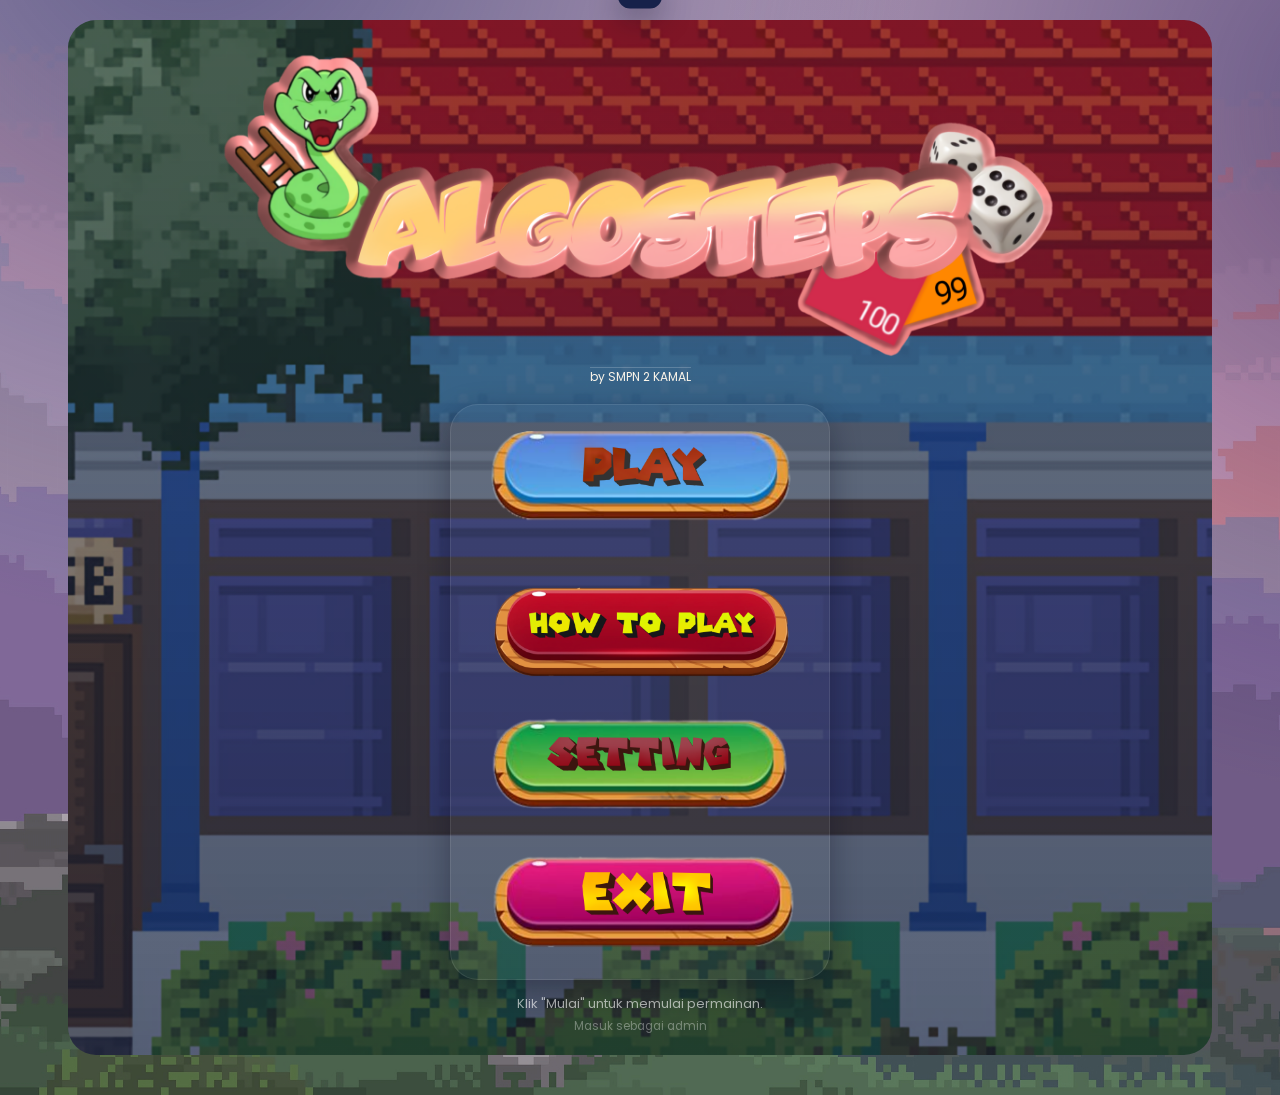
<file: docs/index.html>
<!DOCTYPE html>
<html lang="id">
<head>
<meta charset="UTF-8">
<meta name="viewport" content="width=device-width, initial-scale=1.0">
<title>Ular Tangga — SMPN 2 Kamal</title>
<link rel="icon" href="data:,">
<script>
  // Didefinisikan di <head> (bukan di game.js) supaya sudah siap
  // sebelum satupun <img src="assets/..."> mulai dimuat browser.
  function assetSlot(img) {
    if (img.dataset.slotted) return;
    img.dataset.slotted = '1';
    const labeled = img.getAttribute('data-slot') === 'labeled';
    const box = document.createElement('div');
    box.className = 'asset-slot' + (labeled ? ' labeled' : '');
    box.title = img.alt || '';
    if (labeled && img.alt) {
      const label = document.createElement('span');
      label.className = 'asset-slot-label';
      label.textContent = img.alt;
      box.appendChild(label);
    }
    img.replaceWith(box);
  }
</script>
<link rel="preconnect" href="https://fonts.googleapis.com">
<link href="https://fonts.googleapis.com/css2?family=Baloo+2:wght@500;600;700;800&family=Poppins:wght@400;500;600;700&display=swap" rel="stylesheet">
<link rel="stylesheet" href="style.css">

</head>
<body>
<div class="app-frame">

  <!-- ================= MENU UTAMA ================= -->
  <section id="screen-menu" class="screen active">
    <div class="ut-logo">
      <!-- SLOT ASSET: logo-ulartangga.png -->
      <div class="slot-logo">
        <img src="assets/logo-ulartangga.png" alt="logo-ulartangga.png" data-slot="labeled" onerror="assetSlot(this)">
      </div>
      <div class="school">by SMPN 2 KAMAL</div>
    </div>

    <div class="menu-card">
      <!-- SLOT ASSET: btn-mulai.png -->
      <button class="btn btn-asset btn-block" id="btn-mulai">
        <img src="assets/Tombol_Play.png" alt="Tombol_Play.png / MULAI" data-slot="labeled" onerror="assetSlot(this)">
      </button>
      <!-- SLOT ASSET: btn-cara-bermain.png -->
      <button class="btn btn-asset btn-block" data-nav="screen-rules">
        <img src="assets/Tombol_HTP.png" alt="btn-cara-bermain.png / CARA BERMAIN" data-slot="labeled" onerror="assetSlot(this)">
      </button>
      <!-- SLOT ASSET: btn-pengaturan.png -->
      <button class="btn btn-asset btn-block" data-nav="screen-settings">
        <img src="assets/Tombol_setting.png" alt="btn-pengaturan.png / PENGATURAN" data-slot="labeled" onerror="assetSlot(this)">
      </button>
      <!-- SLOT ASSET: btn-keluar.png -->
      <button class="btn btn-asset btn-block" id="btn-keluar">
        <img src="assets/Tombol_Exit.png" alt="btn-keluar.png / KELUAR" data-slot="labeled" onerror="assetSlot(this)">
      </button>
    </div>
    <p class="text-dim mt-14">Klik "Mulai" untuk memulai permainan.</p>
    <a href="admin.html" style="color:rgba(255,255,255,.35); font-size:11.5px; text-decoration:none; margin-top:4px;">Masuk sebagai admin</a>
  </section>

  <!-- ================= CARA BERMAIN ================= -->
  <section id="screen-rules" class="screen">
    <div class="back-row"><button class="btn-icon" data-nav="screen-menu">
        <img src="assets/x.png" alt="icon-kembali.png" class="slot-img" onerror="assetSlot(this)">
      </button></div>
    <div class="cara-bermain-wrap">
      <img src="assets/Cara bermain.png" alt="Cara Bermain" class="cara-bermain-img">
      <button class="btn btn-gold btn-block mt-20" data-nav="screen-menu">MENGERTI</button>
    </div>
  </section>

  <!-- ================= PENGATURAN ================= -->
  <section id="screen-settings" class="screen">
    <div class="back-row"><button class="btn-icon" data-nav="screen-menu">
        <img src="assets/x.png" alt="icon-kembali.png" class="slot-img" onerror="assetSlot(this)">
      </button></div>
    <div class="panel-card">
      <div class="panel-head">PENGATURAN</div>
      <div class="panel-body">
        <div class="settings-row">
          <label>Nama Tim Merah</label>
          <input type="text" id="set-nama-merah" maxlength="18">
        </div>
        <div class="settings-row">
          <label>Nama Tim Biru</label>
          <input type="text" id="set-nama-biru" maxlength="18">
        </div>
        <div class="settings-row">
          <div class="switch-row">
            <label style="margin:0">Suara (efek & musik)</label>
            <div class="switch" id="set-suara"><div class="dot"></div></div>
          </div>
        </div>
        <button class="btn btn-gold btn-block mt-8" id="btn-save-settings">SIMPAN</button>
        <button class="btn btn-outline btn-block" id="btn-reset-game">RESET PERMAINAN</button>
      </div>
    </div>
  </section>

  <!-- ================= PAPAN PERMAINAN ================= -->
  <section id="screen-board" class="screen">
    <div class="back-row" style="justify-content: space-between; max-width:100%;">
      <button class="btn-icon" id="btn-board-back">
        <img src="assets/x.png" alt="icon-kembali.png" class="slot-img" onerror="assetSlot(this)">
      </button>
      <div style="color:var(--cream); font-family:var(--font-display); font-size:15px;">Papan Permainan</div>
      <div style="width:42px;"></div>
    </div>

    <div class="board-layout">
      <div class="board-wrap">
        <div class="board-grid" id="board-grid"></div>
        <div class="legend-row">
          <div class="item"><span class="swatch" style="background:#E9F1FF"></span>Petak Soal (40%)</div>
          <div class="item"><span class="swatch" style="background:#FFF3D6"></span>Petak Bonus (±10%)</div>
          <div class="item"><span class="swatch" style="background:#F2E9FF"></span>Petak Misteri (±10%)</div>
          <div class="item"><span class="swatch" style="background:#FFE7E7"></span>Ular (mundur)</div>
          <div class="item"><span class="swatch" style="background:#E4FBEF"></span>Tangga (maju)</div>
        </div>
      </div>

      <div class="sidebar">
        <!-- Avatar tim (SLOT ASSET opsional): avatar-merah.png, avatar-biru.png — diatur lewat CSS background-image, lihat style.css -->
        <div class="team-card" id="card-merah">
          <div class="team-avatar merah"></div>
          <div class="team-info">
            <div class="name" id="nama-merah-lbl">Tim Merah</div>
            <div class="pos"><span id="pos-merah">0</span>/100</div>
          </div>
        </div>
        <div class="team-card" id="card-biru">
          <div class="team-avatar biru"></div>
          <div class="team-info">
            <div class="name" id="nama-biru-lbl">Tim Biru</div>
            <div class="pos"><span id="pos-biru">0</span>/100</div>
          </div>
        </div>

        <div class="turn-banner">Giliran <b id="turn-team-name">Tim Merah</b></div>

        <div class="dice-box">
          <!-- Dadu 3D — objek CSS asli (bukan aset gambar), lihat #4 di storyboard -->
          <div class="dice-scene">
            <div class="dice3d" id="dice3d">
              <div class="face face-1">
                <div class="pip" data-p="5">
                  <img src="assets/titik.png" alt="icon-dadu.png" class="slot-img" onerror="assetSlot(this)">
                </div>
              </div>
              <div class="face face-2">
                <div class="pip" data-p="1">
                  <img src="assets/titik.png" alt="icon-dadu.png" class="slot-img" onerror="assetSlot(this)">
                </div>
                <div class="pip" data-p="9">
                  <img src="assets/titik.png" alt="icon-dadu.png" class="slot-img" onerror="assetSlot(this)">
                </div>
              </div>
              <div class="face face-3">
                <div class="pip" data-p="1">
                  <img src="assets/titik.png" alt="icon-dadu.png" class="slot-img" onerror="assetSlot(this)">
                </div>
                <div class="pip" data-p="5">
                  <img src="assets/titik.png" alt="icon-dadu.png" class="slot-img" onerror="assetSlot(this)">
                </div>
                <div class="pip" data-p="9">
                  <img src="assets/titik.png" alt="icon-dadu.png" class="slot-img" onerror="assetSlot(this)">
                </div>
              </div>
              <div class="face face-4">
                <div class="pip" data-p="1">
                  <img src="assets/titik.png" alt="icon-dadu.png" class="slot-img" onerror="assetSlot(this)">
                </div>
                <div class="pip" data-p="3">
                  <img src="assets/titik.png" alt="icon-dadu.png" class="slot-img" onerror="assetSlot(this)">
                </div><div class="pip" data-p="7">
                  <img src="assets/titik.png" alt="icon-dadu.png" class="slot-img" onerror="assetSlot(this)">
                </div><div class="pip" data-p="9">
                  <img src="assets/titik.png" alt="icon-dadu.png" class="slot-img" onerror="assetSlot(this)">
                </div>
              </div>
              <div class="face face-5">
                <div class="pip" data-p="1">
                  <img src="assets/titik.png" alt="icon-dadu.png" class="slot-img" onerror="assetSlot(this)">
                </div><div class="pip" data-p="3">
                  <img src="assets/titik.png" alt="icon-dadu.png" class="slot-img" onerror="assetSlot(this)">
                </div><div class="pip" data-p="5">
                  <img src="assets/titik.png" alt="icon-dadu.png" class="slot-img" onerror="assetSlot(this)">
                </div><div class="pip" data-p="7">
                  <img src="assets/titik.png" alt="icon-dadu.png" class="slot-img" onerror="assetSlot(this)">
                </div><div class="pip" data-p="9">
                  <img src="assets/titik.png" alt="icon-dadu.png" class="slot-img" onerror="assetSlot(this)">
                </div>
              </div>
              <div class="face face-6">
                <div class="pip" data-p="1">
                  <img src="assets/titik.png" alt="icon-dadu.png" class="slot-img" onerror="assetSlot(this)">
                </div><div class="pip" data-p="3">
                  <img src="assets/titik.png" alt="icon-dadu.png" class="slot-img" onerror="assetSlot(this)">
                </div><div class="pip" data-p="4">
                  <img src="assets/titik.png" alt="icon-dadu.png" class="slot-img" onerror="assetSlot(this)">
                </div><div class="pip" data-p="6">
                  <img src="assets/titik.png" alt="icon-dadu.png" class="slot-img" onerror="assetSlot(this)">
                </div><div class="pip" data-p="7">
                  <img src="assets/titik.png" alt="icon-dadu.png" class="slot-img" onerror="assetSlot(this)">
                </div><div class="pip" data-p="9">
                  <img src="assets/titik.png" alt="icon-dadu.png" class="slot-img" onerror="assetSlot(this)">
                </div>
              </div>
            </div>
          </div>
          <!-- SLOT ASSET: btn-lempar-dadu.png -->
          <button class="btn btn-asset btn-lempar-asset btn-block" id="btn-lempar">
            <img src="assets/Tombol_Play.png" alt="btn-lempar-dadu.png / LEMPAR DADU" data-slot="labeled" onerror="assetSlot(this)">
          </button>
        </div>
      </div>
    </div>
  </section>

  <!-- ================= MENANG ================= -->
  <section id="screen-menang" class="screen">
    <div class="panel-card" style="max-width:380px; margin-top:8vh;">
      <div class="panel-body center-col">
        <!-- SLOT ASSET: icon-menang.png -->
        <div class="win-badge">
          <img src="assets/trophy.png" alt="icon-menang.png" class="slot-img" onerror="assetSlot(this)">
        </div>
        <div class="win-title" id="win-title">Tim Merah Menang!</div>
        <div class="win-sub" id="win-sub">Tim Merah berhasil mencapai angka 100 lebih dulu.</div>
        <button class="btn btn-gold btn-block mt-20" id="btn-lihat-rekap">LIHAT REKAP</button>
      </div>
    </div>
  </section>

  <!-- ================= REKAP ================= -->
  <section id="screen-rekap" class="screen">
    <div class="panel-card" style="max-width:480px; margin-top:4vh;">
      <div class="panel-head">HASIL PERMAINAN</div>
      <div class="panel-body">
        <table class="recap-table">
          <thead>
            <tr><th style="text-align:left">Detail</th><th id="th-merah">Tim Merah</th><th id="th-biru">Tim Biru</th></tr>
          </thead>
          <tbody id="recap-body"></tbody>
        </table>
        <button class="btn btn-gold btn-block" id="btn-kembali-menu">KEMBALI KE MENU</button>
      </div>
    </div>
  </section>

</div>

<!-- ============= MODAL: PETAK SOAL ============= -->
<div class="modal-overlay" id="modal-soal">
  <div class="modal-box">
    <div class="modal-head soal">
      <span class="slot-icon"><img src="assets/dice.png" alt="icon-soal.png" class="slot-img" onerror="assetSlot(this)"></span>
      PERTANYAAN
    </div>
    <div class="modal-body">
      <p class="q-text" id="soal-pertanyaan"></p>
      <div class="opt-list" id="soal-opsi"></div>
      <div class="result-banner" id="soal-hasil">
        <div class="big" id="soal-hasil-title"></div>
        <div class="small" id="soal-hasil-desc"></div>
        <button class="btn btn-mint btn-block mt-14" id="soal-lanjut">LANJUT</button>
      </div>
    </div>
  </div>
</div>

<!-- ============= MODAL: PETAK BONUS ============= -->
<div class="modal-overlay" id="modal-bonus">
  <div class="modal-box">
    <div class="modal-head bonus">
      <span class="slot-icon"><img src="assets/dice.png" alt="icon-bonus.png" class="slot-img" onerror="assetSlot(this)"></span>
      PETAK BONUS
    </div>
    <div class="modal-body">
      <p class="q-text" id="bonus-pertanyaan">Jawab pertanyaan ini untuk mendapatkan +5 langkah!</p>
      <div class="opt-list" id="bonus-opsi"></div>
      <div class="result-banner" id="bonus-hasil">
        <div class="big" id="bonus-hasil-title"></div>
        <div class="small" id="bonus-hasil-desc"></div>
      </div>
    </div>
  </div>
</div>

<!-- ============= MODAL: PETAK MISTERI ============= -->
<div class="modal-overlay" id="modal-misteri">
  <div class="modal-box">
    <div class="modal-head misteri">
      <span class="slot-icon"><img src="assets/dice.png" alt="icon-misteri.png" class="slot-img" onerror="assetSlot(this)"></span>
      PETAK MISTERI
    </div>
    <div class="modal-body">
      <p class="q-text" style="text-align:center" id="misteri-status">Sistem sedang mengacak hadiah...</p>
      <div class="misteri-grid">
        <div class="misteri-card" id="misteri-serang">
          <div class="m-ico"><img src="assets/attack.png" alt="icon-mundurkan.png" class="slot-img" onerror="assetSlot(this)"></div>
          <div class="m-title">Mundurkan Lawan</div>
          <div class="m-desc">Lawan mundur 3 langkah</div>
        </div>
        <div class="misteri-card" id="misteri-shield">
          <div class="m-ico"><img src="assets/shield.png" alt="icon-shield.png" class="slot-img" onerror="assetSlot(this)"></div>
          <div class="m-title">Shield</div>
          <div class="m-desc">Lindungi dari efek negatif berikutnya</div>
        </div>
      </div>
      <div class="result-banner" id="misteri-hasil">
        <div class="big" id="misteri-hasil-title"></div>
        <div class="small" id="misteri-hasil-desc"></div>
        <button class="btn btn-mint btn-block mt-14" id="misteri-lanjut">LANJUT</button>
      </div>
    </div>
  </div>
</div>

<div class="toast" id="toast"></div>

<!-- Audio: backsound & efek klik langkah pion. Volume diredam supaya tidak berlebihan;
     browser modern butuh 1 interaksi klik dulu sebelum audio bisa main (kebijakan autoplay),
     makanya backsound baru mulai begitu tombol MULAI ditekan. -->
<audio id="bgm-crazyfrog" src="assets/bgm-crazy-frog.mp3" loop preload="auto"></audio>
<audio id="sfx-klik" src="assets/audio_klik_kayu.mp3" preload="auto"></audio>

<script src="data.js"></script>
<script src="game.js"></script>
</body>
</html>
</file>
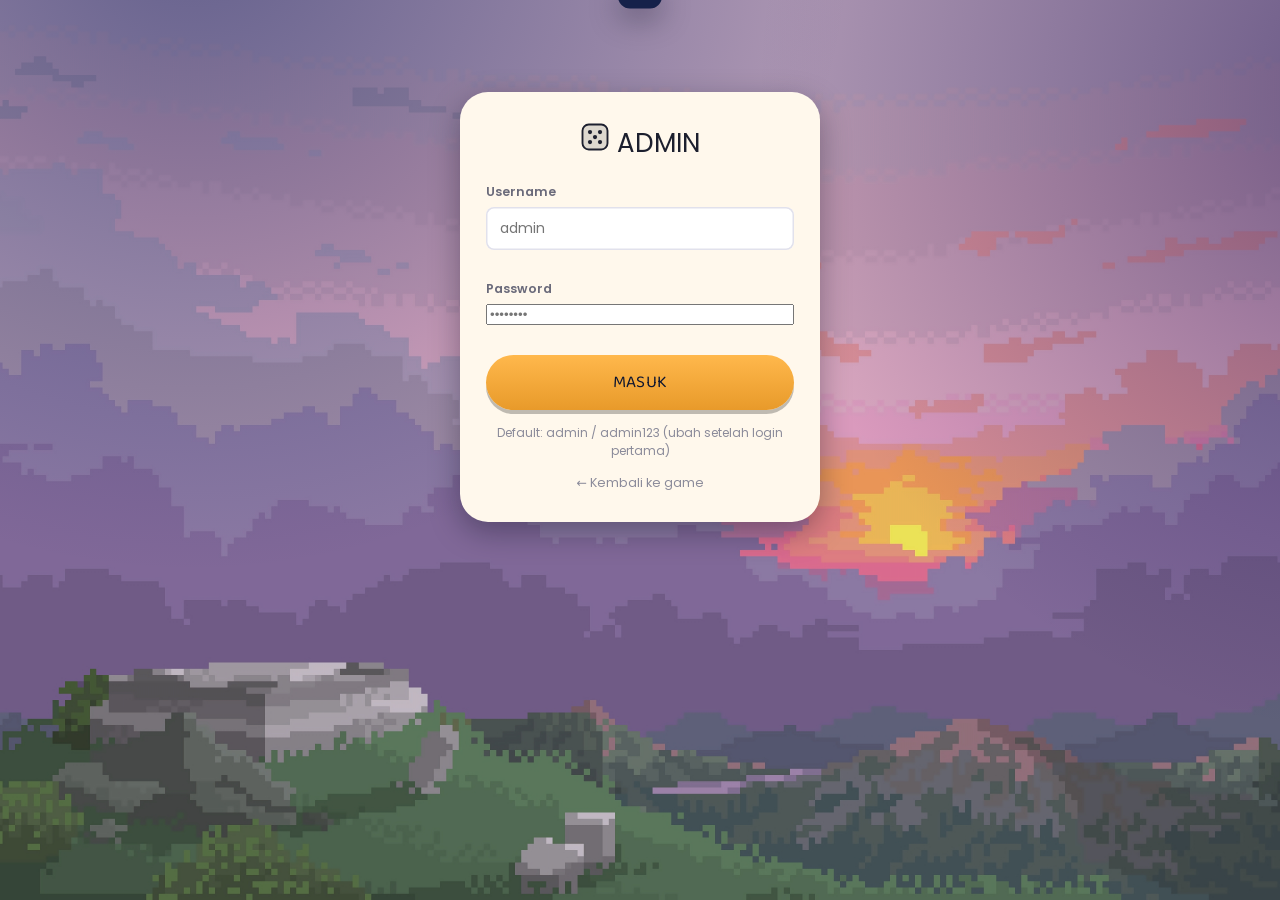
<file: docs/admin.html>
<!DOCTYPE html>
<html lang="id">
<head>
<meta charset="UTF-8">
<meta name="viewport" content="width=device-width, initial-scale=1.0">
<title>Admin — Ular Tangga SMPN 2 Kamal</title>
<link rel="icon" href="data:,">
<link rel="preconnect" href="https://fonts.googleapis.com">
<link href="https://fonts.googleapis.com/css2?family=Baloo+2:wght@500;600;700;800&family=Poppins:wght@400;500;600;700&display=swap" rel="stylesheet">
<link rel="stylesheet" href="style.css">
</head>
<body>
<div class="app-frame">

  <!-- ================= LOGIN ================= -->
  <div id="admin-login-view">
    <div class="login-card">
      <div class="center-col">
        <div class="ut-logo" style="margin-bottom:6px;">
          <div class="mark" style="font-size:26px;">
            <svg viewBox="0 0 48 48" fill="none" xmlns="http://www.w3.org/2000/svg" style="width:30px;height:30px;">
              <rect x="4" y="4" width="40" height="40" rx="10" fill="currentColor" opacity="0.15"/>
              <rect x="4" y="4" width="40" height="40" rx="10" stroke="currentColor" stroke-width="3"/>
              <circle cx="16" cy="16" r="3.4" fill="currentColor"/><circle cx="32" cy="16" r="3.4" fill="currentColor"/>
              <circle cx="24" cy="24" r="3.4" fill="currentColor"/><circle cx="16" cy="32" r="3.4" fill="currentColor"/>
              <circle cx="32" cy="32" r="3.4" fill="currentColor"/>
            </svg>
            ADMIN
          </div>
        </div>
      </div>
      <div class="settings-row">
        <label>Username</label>
        <input type="text" id="login-username" placeholder="admin">
      </div>
      <div class="settings-row">
        <label>Password</label>
        <input type="password" id="login-password" placeholder="••••••••">
      </div>
      <div id="login-error" class="text-dim" style="color:#C43A3F; display:none;">Username atau password salah.</div>
      <button class="btn btn-gold btn-block" id="btn-login">MASUK</button>
      <div class="hint">Default: admin / admin123 (ubah setelah login pertama)</div>
      <a href="index.html" style="text-align:center; font-size:12.5px; color:#8b8b9a; text-decoration:none;">← Kembali ke game</a>
    </div>
  </div>

  <!-- ================= ADMIN SHELL ================= -->
  <div id="admin-shell-view" class="hidden" style="width:100%; display:flex; flex-direction:column; align-items:center;">
    <div class="admin-topbar">
      <div class="title">
        <svg viewBox="0 0 48 48" fill="none" xmlns="http://www.w3.org/2000/svg" style="width:24px;height:24px; color:#FFB84C;">
          <rect x="4" y="4" width="40" height="40" rx="10" fill="currentColor" opacity="0.15"/>
          <rect x="4" y="4" width="40" height="40" rx="10" stroke="currentColor" stroke-width="3"/>
          <circle cx="16" cy="16" r="3.4" fill="currentColor"/><circle cx="32" cy="16" r="3.4" fill="currentColor"/>
          <circle cx="24" cy="24" r="3.4" fill="currentColor"/><circle cx="16" cy="32" r="3.4" fill="currentColor"/>
          <circle cx="32" cy="32" r="3.4" fill="currentColor"/>
        </svg>
        Admin — Bank Soal
      </div>
      <div style="display:flex; gap:8px;">
        <a href="index.html" class="btn btn-outline btn-sm" style="text-decoration:none; color:var(--cream);">LIHAT GAME</a>
        <button class="btn btn-outline btn-sm" id="btn-logout">KELUAR</button>
      </div>
    </div>

    <div class="admin-shell">
      <div class="tab-row">
        <button class="tab-btn active" data-tab="soal">Petak Soal</button>
        <button class="tab-btn" data-tab="bonus">Petak Bonus</button>
        <button class="tab-btn" data-tab="akun">Akun Admin</button>
      </div>

      <!-- LIST -->
      <div class="admin-card" id="view-list">
        <div class="admin-card-head">
          <h3 id="list-title">Bank Petak Soal</h3>
          <button class="btn btn-gold btn-sm" id="btn-tambah">+ TAMBAH</button>
        </div>
        <div id="list-body"></div>
      </div>

      <!-- FORM (tambah/edit) -->
      <div class="admin-card hidden" id="view-form">
        <div class="admin-card-head">
          <h3 id="form-title">Tambah Pertanyaan</h3>
        </div>
        <div class="form-grid">
          <div>
            <label>Pertanyaan</label>
            <textarea id="f-pertanyaan" rows="3" placeholder="Tulis pertanyaan di sini..."></textarea>
          </div>
          <div>
            <label>Pilihan Jawaban (pilih radio di jawaban yang benar)</label>
            <div class="opt-input-row mt-8">
              <input type="radio" name="f-jawaban" value="0" id="r0"><input type="text" id="f-opsi-0" placeholder="Opsi A">
            </div>
            <div class="opt-input-row mt-8">
              <input type="radio" name="f-jawaban" value="1" id="r1"><input type="text" id="f-opsi-1" placeholder="Opsi B">
            </div>
            <div class="opt-input-row mt-8">
              <input type="radio" name="f-jawaban" value="2" id="r2"><input type="text" id="f-opsi-2" placeholder="Opsi C">
            </div>
            <div class="opt-input-row mt-8">
              <input type="radio" name="f-jawaban" value="3" id="r3"><input type="text" id="f-opsi-3" placeholder="Opsi D">
            </div>
          </div>
          <div id="form-error" style="color:#C43A3F; font-size:12.5px; display:none;">Lengkapi pertanyaan, semua opsi, dan pilih satu jawaban benar.</div>
          <div class="form-actions">
            <button class="btn btn-outline btn-sm" id="btn-batal">BATAL</button>
            <button class="btn btn-mint btn-sm" id="btn-simpan-soal">SIMPAN</button>
          </div>
        </div>
      </div>

      <!-- AKUN -->
      <div class="admin-card hidden" id="view-akun">
        <div class="admin-card-head"><h3>Ubah Password Admin</h3></div>
        <div class="form-grid">
          <div><label>Password Lama</label><input type="password" id="ak-lama"></div>
          <div><label>Password Baru</label><input type="password" id="ak-baru"></div>
          <div id="akun-error" style="color:#C43A3F; font-size:12.5px; display:none;">Password lama salah.</div>
          <div id="akun-sukses" style="color:#23A87B; font-size:12.5px; display:none;">Password berhasil diubah.</div>
          <div class="form-actions">
            <button class="btn btn-mint btn-sm" id="btn-ubah-password">SIMPAN PASSWORD</button>
          </div>
        </div>
      </div>
    </div>
  </div>

</div>

<div class="toast" id="toast"></div>

<script src="data.js"></script>
<script src="admin.js"></script>
</body>
</html>
</file>
<file: docs/style.css>
/* ============================================================
   ULAR TANGGA SMPN 2 KAMAL — style.css
   Palet: navy dasar, emas aksen, merah/biru tim, mint sukses
   Font: Baloo 2 (display) + Poppins (body)
   ============================================================ */

:root {
  --navy-900: #0E1630;
  --navy-800: #16214A;
  --navy-700: #1E2C5E;
  --navy-600: #2A3B78;
  --gold: #FFB84C;
  --gold-dark: #E89A2A;
  --merah: #E5484D;
  --merah-dark: #C43A3F;
  --biru: #3D8BFD;
  --biru-dark: #2C6BD1;
  --mint: #34C795;
  --mint-dark: #23A87B;
  --ungu: #9B6CF0;
  --cream: #FFF8EC;
  --cream-dim: #F1E9D8;
  --ink: #1C1F2E;
  --radius-sm: 8px;
  --radius-md: 16px;
  --radius-lg: 28px;
  --shadow-card: 0 10px 30px rgba(8, 12, 30, 0.35);
  --font-display: 'Baloo 2', system-ui, sans-serif;
  --font-body: 'Poppins', system-ui, sans-serif;
}

* { box-sizing: border-box; }
html, body {
  margin: 0; padding: 0;
  width: 100%; min-height: 100%;
  background: var(--navy-900);
  color: var(--ink);
  font-family: var(--font-body);
}

body {
  background:
    radial-gradient(circle at 15% -10%, rgba(36,49,107,.55) 0%, transparent 45%),
    radial-gradient(circle at 110% 10%, rgba(42,31,92,.55) 0%, transparent 40%),
    url('assets/homescreen.jpg') center/cover no-repeat,
    var(--navy-900);
  min-height: 100vh;
  display: flex;
  flex-direction: column;
  align-items: center;
  overflow-x: hidden;
}

h1, h2, h3, h4 { font-family: var(--font-display); margin: 0; }
p { margin: 0; }
button { font-family: var(--font-body); cursor: pointer; border: none; }
::selection { background: var(--gold); color: var(--navy-900); }

@media (prefers-reduced-motion: reduce) {
  * { animation-duration: 0.01ms !important; transition-duration: 0.01ms !important; }
}

/* ---------- App shell ---------- */
.app-frame {
  width: 100%;
  max-width: 1180px;
  min-height: 100vh;
  padding: 20px 18px 40px;
  display: flex;
  flex-direction: column;
  align-items: center;
}

.screen { display: none; width: 100%; animation: fadeUp .35s ease; }
.screen.active { display: flex; flex-direction: column; align-items: center; }

@keyframes fadeUp {
  from { opacity: 0; transform: translateY(10px); }
  to { opacity: 1; transform: translateY(0); }
}

/* ---------- Reusable buttons ---------- */
.btn {
  font-family: var(--font-display);
  font-size: 17px;
  letter-spacing: .2px;
  padding: 14px 30px;
  border-radius: 999px;
  color: var(--cream);
  box-shadow: 0 4px 0 rgba(0,0,0,.25);
  transition: transform .12s ease, box-shadow .12s ease;
}
.btn:active { transform: translateY(3px); box-shadow: 0 1px 0 rgba(0,0,0,.25); }
.btn-gold { background: linear-gradient(180deg, var(--gold), var(--gold-dark)); color: var(--navy-900); }
.btn-mint { background: linear-gradient(180deg, #47DBAA, var(--mint-dark)); color: var(--navy-900); }
.btn-outline { background: transparent; box-shadow: inset 0 0 0 2px rgba(255,255,255,.35); }
.btn-danger { background: linear-gradient(180deg, #F27077, var(--merah-dark)); }
.btn-sm { padding: 9px 18px; font-size: 14px; }
.btn-block { width: 100%; }
.btn[disabled] { opacity: .45; cursor: not-allowed; transform: none !important; }

.btn-icon {
  width: 42px; height: 42px; border-radius: 50%;
  display: flex; align-items: center; justify-content: center;
  background: rgba(255,255,255,.08); color: var(--cream); font-size: 18px;
  box-shadow: inset 0 0 0 1px rgba(255,255,255,.15);
  overflow: hidden;
}
.btn-icon .asset-slot { border-radius: 50%; }

/* ============================================================
   ASSET SLOT — kotak siap-isi untuk aset desain kalian.
   Kalau <img> gagal dimuat (file belum ada), JS (assetSlot() di
   game.js) mengganti tampilannya jadi kotak putus-putus ini.
   Begitu file aset dengan nama yang sesuai ditaruh di
   static/assets/, tampilan otomatis berubah tanpa edit kode.
   ============================================================ */
.asset-slot {
  width: 100%; height: 100%;
  display: flex; align-items: center; justify-content: center;
  border: 2px dashed rgba(140,140,165,.55);
  background: rgba(140,140,165,.10);
  border-radius: inherit;
  box-sizing: border-box;
}
.asset-slot.labeled { flex-direction: column; gap: 2px; padding: 4px; }
.asset-slot-label {
  font-family: var(--font-body); font-size: 9.5px; line-height: 1.3;
  color: currentColor; opacity: .7; text-align: center; word-break: break-word;
}
.slot-img { width: 100%; height: 100%; object-fit: contain; display: block; }

/* Tombol berbasis aset (Mulai, Cara Bermain, Pengaturan, Keluar, Lempar Dadu) */
.btn-asset {
  padding: 0; overflow: hidden; background: transparent; box-shadow: none;
  height: 120px;
}
.btn-asset img { width: 100%; height: 100%; object-fit: cover; display: block; }
.btn-asset .asset-slot { color: var(--cream); }
.btn-asset:active { transform: translateY(2px); }

/* ---------- Logo (SLOT ASSET: logo-ulartangga.png) ---------- */
/* Logo Ular Tangga SMPN 2 Kamal (opsional, bisa diganti dengan logo sekolah sendiri) */
.ut-logo { display: flex; flex-direction: column; align-items: center; gap: 0px; } /* Logo + teks sekolah */
.slot-logo img { width: 80%; margin-left: 10%; /* cara biar agak ke kanan */ object-fit: contain; display: block; }
.ut-logo .school {
  margin-top: 2px; font-size: 12px; color: var(--cream); opacity: .99;
  border-top: 1px solid rgba(255, 255, 255, 0.2); padding-top: 0px;
}

/* ============================================================
   MENU UTAMA (background SLOT ASSET: bg-menu.jpg, opsional)
   ============================================================ */
#screen-menu {
  padding-top: 18px;
  width: 100%; border-radius: var(--radius-lg);
  background:
    linear-gradient(180deg, rgba(14,22,48,.35), rgba(14,22,48,.65)),
    url('assets/bg-menu.png') center/cover no-repeat;
}
#screen-menu.active { padding: 28px 12px 20px; }

.menu-card {
  width: 100%; max-width: 380px;
  background: rgba(255,255,255,.04);
  border: 1px solid rgba(255,255,255,.09);
  border-radius: var(--radius-lg);
  padding: 26px 22px;
  display: flex; flex-direction: column; gap: 14px;
  box-shadow: var(--shadow-card);
  margin-top: 18px;
}

/* ============================================================
   CARA BERMAIN
   ============================================================ */
.panel-card {
  width: 200%; max-width: 460px;
  background: var(--cream);
  border-radius: var(--radius-lg);
  box-shadow: var(--shadow-card);
  overflow: hidden;
}
.panel-card .panel-head {
  background: var(--navy-800); color: var(--cream);
  padding: 16px 20px; font-family: var(--font-display);
  font-size: 20px; text-align: center;
}
.panel-card .panel-body { padding: 22px 24px 26px; }

.rules-list { list-style: none; margin: 0; padding: 0; display: flex; flex-direction: column; gap: 14px; }
.rules-list li { display: flex; gap: 12px; align-items: flex-start; font-size: 14.5px; line-height: 1.5; }
.rules-list .num {
  flex: none; width: 28px; height: 28px; border-radius: 50%;
  background: var(--gold); color: var(--navy-900); font-family: var(--font-display);
  display: flex; align-items: center; justify-content: center; font-size: 14px;
}

.back-row { width: 100%; max-width: 460px; display: flex; justify-content: flex-start; margin-bottom: 14px; }

.cara-bermain-wrap {
  width: 100%; max-width: 460px;
  display: flex; flex-direction: column; gap: 4px; align-items: stretch;
}
.cara-bermain-img {
  width: 100%; height: auto; display: block;
  border-radius: var(--radius-lg);
  box-shadow: var(--shadow-card);
}

/* ============================================================
   PAPAN PERMAINAN
   ============================================================ */
#screen-board { align-items: stretch; }
.board-layout {
  display: grid;
  grid-template-columns: minmax(0, 1fr) 260px;
  gap: 18px;
  width: 100%;
}
@media (max-width: 860px) {
  .board-layout { grid-template-columns: 1fr; }
}

.board-wrap {
  background: url('assets/background gameplay.jpg') center/cover no-repeat, var(--cream);
  border-radius: var(--radius-lg);
  padding: 14px;
  box-shadow: var(--shadow-card);
}

.board-grid {
  display: grid;
  grid-template-columns: repeat(10, 1fr);
  grid-template-rows: repeat(10, 1fr);
  gap: 3px;
  aspect-ratio: 1 / 1;
  width: 100%;
  background: var(--cream-dim);
  border-radius: var(--radius-md);
  padding: 6px;
}

.tile {
  position: relative;
  background: #fff;
  border-radius: 6px;
  display: flex; align-items: flex-start; justify-content: flex-start;
  font-size: 9px; font-weight: 600; color: #8b8b9a;
  padding: 3px 4px;
  overflow: hidden;
}
.tile.t-soal { background: #E9F1FF; color: #2C5FBF; }
.tile.t-bonus { background: #FFF3D6; color: #B67E00; }
.tile.t-misteri { background: #F2E9FF; color: #7A3FE0; }
.tile.t-ular { background: #FFE7E7; color: #C43A3F; }
.tile.t-tangga { background: #E4FBEF; color: #1D9A6C; }
.tile.t-start { background: var(--navy-800); color: var(--cream); }
.tile.t-finish { background: var(--gold); color: var(--navy-900); }

/* Ikon petak (SLOT ASSET, opsional): icon-soal.png, icon-bonus.png, icon-misteri.png,
   petak-tangga.png, petak-ular.png, icon-start.png, icon-finish.png.
   Kalau file belum ada, ikon cuma tidak tampak — warna latar petak tetap
   menandai jenisnya (lihat legenda di bawah papan). */
.tile .ico {
  position: absolute; right: 2px; bottom: 1px; width: 12px; height: 12px;
  background-size: contain; background-position: center; background-repeat: no-repeat;
}
.tile.t-soal .ico { background-image: url('assets/quest.png'); }
.tile.t-bonus .ico { background-image: url('assets/bonusquest.png'); }
.tile.t-misteri .ico { background-image: url('assets/dice.png'); }
.tile.t-ular .ico { background-image: url('assets/petak-ular.png'); }
.tile.t-tangga .ico { background-image: url('assets/petak-tangga.png'); }
.tile.t-start .ico { background-image: url('assets/bendera start.png'); }
.tile.t-finish .ico { background-image: url('assets/bendera finish.png'); }

.pawns-on-tile { position: absolute; left: 2px; bottom: 2px; display: flex; gap: 2px; z-index: 2; }
/* Pion (SLOT ASSET, opsional): pionmerah.png, pionbiru.png.
   Tanpa aset, tampil sebagai cincin kosong warna tim supaya tetap terlihat di papan. */
.pawn {
  width: 18px; height: 18px; border-radius: 50%;
  background-size: contain; background-position: center; background-repeat: no-repeat;
  box-shadow: 0 1px 3px rgba(0,0,0,.35);
  transition: all .25s ease;
  box-sizing: border-box;
}
.pawn.merah { background-image: url('assets/pionmerah.png'); }
.pawn.biru { background-image: url('assets/pionbiru.png'); }

.legend-row {
  margin-top: 12px; display: flex; flex-wrap: wrap; gap: 10px 16px;
  font-size: 11px; color: #f9f9fc; align-items: center; justify-content: center;
}
.legend-row .item { display: flex; align-items: center; gap: 5px; }
.legend-row .swatch { width: 14px; height: 14px; border-radius: 4px; flex: none; }

/* Sidebar */
.sidebar { display: flex; flex-direction: column; gap: 14px; }
.team-card {
  background: rgba(255,255,255,.05); border-radius: var(--radius-md);
  padding: 14px 16px; display: flex; align-items: center; gap: 12px;
  border: 2px solid transparent; transition: border-color .2s ease, background .2s ease;
}
.team-card.turn { border-color: var(--gold); background: rgba(255,184,76,.1); }
/* Avatar tim (SLOT ASSET, opsional): avatar-merah.png, avatar-biru.png.
   Tanpa aset, tampil sebagai cincin kosong warna tim. */
.team-avatar {
  width: 44px; height: 44px; border-radius: 50%; flex: none;
  background-size: cover; background-position: center;
  box-sizing: border-box;
}
.team-avatar.merah { background-image: url('assets/pionmerah.png'); }
.team-avatar.biru { background-image: url('assets/pionbiru.png'); }
.team-info { color: var(--cream); }
.team-info .name { font-family: var(--font-display); font-size: 15px; }
.team-info .pos { font-size: 12px; opacity: .7; }

.turn-banner {
  text-align: center; color: var(--cream); font-family: var(--font-display);
  font-size: 15px; padding: 8px; border-radius: var(--radius-sm);
  background: rgba(255,255,255,.05);
}
.turn-banner b { color: var(--gold); }

.dice-box {
  background: rgba(255,255,255,.05); border-radius: var(--radius-md);
  padding: 18px; display: flex; flex-direction: column; align-items: center; gap: 14px;
}

/* ---------- Dadu 3D (objek asli, BUKAN slot aset — dibuat murni CSS) ---------- */
.dice-scene {
  width: 76px; height: 76px;
  perspective: 500px;
}
.dice3d {
  position: relative; width: 100%; height: 100%;
  transform-style: preserve-3d;
  transition: transform 1s cubic-bezier(.34,1.56,.64,1);
  transform: rotateX(-18deg) rotateY(28deg);
}
.dice3d .face {
  position: absolute; width: 76px; height: 76px;
  background: linear-gradient(155deg, #ffffff, #eef0f6);
  border-radius: 14px;
  box-shadow: inset 0 0 0 1px rgba(0,0,0,.06), 0 2px 6px rgba(0,0,0,.15);
  display: grid; grid-template-columns: repeat(3, 1fr); grid-template-rows: repeat(3, 1fr);
  padding: 12px; box-sizing: border-box;
}
.dice3d .pip { border-radius: 50%; background: transparent; margin: auto; width: 10px; height: 10px; }
.dice3d .pip.on { background: var(--navy-800); box-shadow: inset 0 1px 1px rgba(0,0,0,.3); }

/* Posisi pip sesuai data-p, mengikuti layout dadu standar (grid 3x3):
   1 2 3
   4 5 6
   7 8 9  */
.dice3d .pip[data-p="1"] { grid-row: 1; grid-column: 1; }
.dice3d .pip[data-p="2"] { grid-row: 1; grid-column: 2; }
.dice3d .pip[data-p="3"] { grid-row: 1; grid-column: 3; }
.dice3d .pip[data-p="4"] { grid-row: 2; grid-column: 1; }
.dice3d .pip[data-p="5"] { grid-row: 2; grid-column: 2; }
.dice3d .pip[data-p="6"] { grid-row: 2; grid-column: 3; }
.dice3d .pip[data-p="7"] { grid-row: 3; grid-column: 1; }
.dice3d .pip[data-p="8"] { grid-row: 3; grid-column: 2; }
.dice3d .pip[data-p="9"] { grid-row: 3; grid-column: 3; }
.dice3d .pip img { width: 100%; height: 100%; object-fit: contain; display: block; }

.dice3d .face-1 { transform: rotateY(0deg)    translateZ(38px); }
.dice3d .face-2 { transform: rotateY(90deg)   translateZ(38px); }
.dice3d .face-3 { transform: rotateX(-90deg)  translateZ(38px); }
.dice3d .face-4 { transform: rotateX(90deg)   translateZ(38px); }
.dice3d .face-5 { transform: rotateY(-90deg)  translateZ(38px); }
.dice3d .face-6 { transform: rotateY(180deg)  translateZ(38px); }

.toast {
  position: fixed; top: 18px; left: 50%; transform: translateX(-50%) translateY(-140%);
  background: var(--navy-800); color: var(--cream); padding: 12px 22px;
  border-radius: 999px; font-family: var(--font-display); font-size: 14px;
  box-shadow: var(--shadow-card); z-index: 300; transition: transform .3s ease;
  display: flex; align-items: center; gap: 8px; white-space: nowrap;
}
.toast.show { transform: translateX(-50%) translateY(0); }
.toast.mint { background: var(--mint-dark); }
.toast.merah { background: var(--merah-dark); }

/* ============================================================
   MODALS
   ============================================================ */
.modal-overlay {
  position: fixed; inset: 0; background: rgba(9,13,28,.72);
  display: none; align-items: center; justify-content: center; z-index: 200; padding: 16px;
  backdrop-filter: blur(2px);
}
.modal-overlay.show { display: flex; animation: fadeUp .25s ease; }
.modal-box {
  width: 100%; max-width: 420px; background: var(--cream);
  border-radius: var(--radius-lg); box-shadow: var(--shadow-card); overflow: hidden;
}
.modal-head {
  padding: 16px 22px; text-align: center; font-family: var(--font-display);
  font-size: 18px; color: var(--navy-900); display: flex; align-items: center; justify-content: center; gap: 8px;
}
.modal-head.soal { background: #E9F1FF; }
.modal-head.bonus { background: #FFF3D6; }
.modal-head.misteri { background: #F2E9FF; }
.modal-head .slot-icon { width: 22px; height: 22px; flex: none; }
.modal-head .slot-icon .asset-slot { border-radius: 6px; }
.modal-body { padding: 20px 22px 24px; }

.q-text { font-size: 15px; font-weight: 600; line-height: 1.5; margin-bottom: 16px; }
.opt-list { display: flex; flex-direction: column; gap: 9px; }
.opt-btn {
  text-align: left; background: #fff; border-radius: var(--radius-sm);
  padding: 11px 14px; font-size: 14px; box-shadow: inset 0 0 0 1.5px #E1E1EC;
  display: flex; gap: 10px; align-items: center; transition: box-shadow .15s ease, background .15s ease;
}
.opt-btn .letter {
  width: 22px; height: 22px; border-radius: 50%; background: var(--navy-800); color: #fff;
  font-size: 11px; display: flex; align-items: center; justify-content: center; flex: none;
}
.opt-btn:hover { box-shadow: inset 0 0 0 1.5px var(--gold); }
.opt-btn.correct { background: #E4FBEF; box-shadow: inset 0 0 0 2px var(--mint-dark); }
.opt-btn.wrong { background: #FFE7E7; box-shadow: inset 0 0 0 2px var(--merah-dark); }
.opt-btn[disabled] { cursor: default; }

.result-banner {
  margin-top: 16px; padding: 14px 16px; border-radius: var(--radius-sm);
  text-align: center; display: none;
}
.result-banner.show { display: block; animation: fadeUp .25s ease; }
.result-banner.ok { background: #E4FBEF; color: var(--mint-dark); }
.result-banner.bad { background: #FFE7E7; color: var(--merah-dark); }
.result-banner .big { font-family: var(--font-display); font-size: 17px; }
.result-banner .small { font-size: 13px; opacity: .85; margin-top: 2px; }

.misteri-grid { display: grid; grid-template-columns: 1fr 1fr; gap: 12px; }
.misteri-card {
  background: #fff; border-radius: var(--radius-md); padding: 16px 10px; text-align: center;
  box-shadow: inset 0 0 0 1.5px #E1E1EC; display: flex; flex-direction: column; align-items: center; gap: 8px;
}
.misteri-card:hover { box-shadow: inset 0 0 0 2px var(--gold); }
.misteri-card .m-ico { width: 40px; height: 40px; }
.misteri-card .m-ico .asset-slot { border-radius: 10px; }
.misteri-card .m-title { font-family: var(--font-display); font-size: 13.5px; }
.misteri-card .m-desc { font-size: 11px; color: #6a6a7a; }

/* Petak Misteri sekarang diacak sistem, bukan dipilih pemain */
.misteri-card.shuffling { animation: misteriPulse .8s ease-in-out infinite; }
@keyframes misteriPulse {
  0%, 100% { box-shadow: inset 0 0 0 1.5px #E1E1EC; opacity: .75; }
  50% { box-shadow: inset 0 0 0 2px var(--gold); opacity: 1; }
}
.misteri-card.chosen { box-shadow: inset 0 0 0 3px var(--gold); transform: scale(1.04); }
.misteri-card.not-chosen { opacity: .35; filter: grayscale(55%); }
#misteri-status { transition: opacity .2s ease; }

/* Menang / Rekap (SLOT ASSET, opsional: icon-menang.png) */
.win-badge {
  width: 92px; height: 92px; border-radius: 50%; margin: 0 auto 14px;
  background: linear-gradient(180deg, var(--gold), var(--gold-dark));
  display: flex; align-items: center; justify-content: center;
  box-shadow: 0 8px 20px rgba(255,184,76,.4);
  padding: 22px; box-sizing: border-box;
}
.win-badge .asset-slot { border-color: rgba(0,0,0,.25); }
.win-title { text-align: center; font-family: var(--font-display); font-size: 24px; color: var(--navy-900); }
.win-sub { text-align: center; font-size: 13.5px; color: #6a6a7a; margin-top: 6px; }

.recap-table { width: 100%; border-collapse: collapse; margin: 16px 0; }
.recap-table th, .recap-table td { padding: 10px 8px; font-size: 13px; text-align: center; }
.recap-table thead th { background: var(--navy-800); color: var(--cream); font-family: var(--font-display); font-weight: 400; }
.recap-table thead th:first-child { border-radius: 8px 0 0 8px; }
.recap-table thead th:last-child { border-radius: 0 8px 8px 0; }
.recap-table tbody tr:nth-child(odd) { background: #F4F0E4; }
.recap-table td.label { text-align: left; color: #6a6a7a; }

.confetti-piece {
  position: fixed; top: -10px; width: 8px; height: 14px; z-index: 250; border-radius: 2px;
  animation: confettiFall linear forwards;
}
@keyframes confettiFall {
  to { transform: translateY(110vh) rotate(540deg); opacity: .3; }
}

/* ============================================================
   PENGATURAN
   ============================================================ */
.settings-row { display: flex; flex-direction: column; gap: 6px; margin-bottom: 16px; }
.settings-row label { font-size: 12.5px; color: #6a6a7a; font-weight: 600; }
.settings-row input[type=text] {
  padding: 11px 14px; border-radius: var(--radius-sm); box-shadow: inset 0 0 0 1.5px #E1E1EC;
  border: none; font-size: 14px; font-family: var(--font-body);
}
.switch-row { display: flex; align-items: center; justify-content: space-between; }
.switch { width: 44px; height: 24px; border-radius: 999px; background: #E1E1EC; position: relative; transition: background .2s ease; }
.switch.on { background: var(--mint-dark); }
.switch .dot { width: 18px; height: 18px; border-radius: 50%; background: #fff; position: absolute; top: 3px; left: 3px; transition: left .2s ease; }
.switch.on .dot { left: 23px; }

/* ============================================================
   ADMIN
   ============================================================ */
.admin-topbar {
  width: 100%; max-width: 900px; display: flex; align-items: center; justify-content: space-between;
  padding: 4px 4px 18px; color: var(--cream);
}
.admin-topbar .title { font-family: var(--font-display); font-size: 20px; display: flex; align-items: center; gap: 10px; }
.admin-shell { width: 100%; max-width: 900px; display: flex; flex-direction: column; gap: 16px; }

.login-card {
  width: 100%; max-width: 360px; margin: 8vh auto 0; background: var(--cream);
  border-radius: var(--radius-lg); box-shadow: var(--shadow-card); padding: 30px 26px;
  display: flex; flex-direction: column; gap: 14px;
}
.login-card .hint { font-size: 12px; color: #8b8b9a; text-align: center; }

.tab-row { display: flex; gap: 8px; }
.tab-btn {
  padding: 10px 18px; border-radius: 999px; background: rgba(255,255,255,.06); color: var(--cream);
  font-size: 13.5px; font-family: var(--font-display);
}
.tab-btn.active { background: var(--gold); color: var(--navy-900); }

.admin-card { background: var(--cream); border-radius: var(--radius-lg); box-shadow: var(--shadow-card); padding: 20px 22px; }
.admin-card-head { display: flex; align-items: center; justify-content: space-between; margin-bottom: 14px; }
.admin-card-head h3 { font-size: 17px; }

.q-row {
  display: flex; align-items: center; gap: 10px; padding: 12px 10px; border-radius: var(--radius-sm);
  border-bottom: 1px solid #EDE7D8;
}
.q-row:last-child { border-bottom: none; }
.q-row .q-num { width: 24px; height: 24px; border-radius: 50%; background: var(--navy-800); color: #fff; font-size: 11px; display: flex; align-items: center; justify-content: center; flex: none; }
.q-row .q-body { flex: 1; min-width: 0; }
.q-row .q-body .q-p { font-size: 13.5px; font-weight: 600; }
.q-row .q-body .q-a { font-size: 12px; color: var(--mint-dark); }
.q-row .q-actions { display: flex; gap: 6px; flex: none; }
.icon-btn {
  width: 32px; height: 32px; border-radius: 8px; background: #fff; box-shadow: inset 0 0 0 1.5px #E1E1EC;
  display: flex; align-items: center; justify-content: center; font-size: 14px;
}
.icon-btn:hover { box-shadow: inset 0 0 0 1.5px var(--gold); }

.form-grid { display: flex; flex-direction: column; gap: 12px; }
.form-grid label { font-size: 12.5px; color: #6a6a7a; font-weight: 600; display: block; margin-bottom: 5px; }
.form-grid input[type=text], .form-grid textarea {
  width: 100%; padding: 11px 14px; border-radius: var(--radius-sm); box-shadow: inset 0 0 0 1.5px #E1E1EC;
  border: none; font-size: 14px; font-family: var(--font-body); resize: vertical;
}
.opt-input-row { display: flex; align-items: center; gap: 8px; }
.opt-input-row input[type=radio] { accent-color: var(--mint-dark); width: 18px; height: 18px; flex: none; }
.opt-input-row input[type=text] { flex: 1; }
.form-actions { display: flex; gap: 10px; justify-content: flex-end; margin-top: 4px; }

.empty-state { text-align: center; padding: 30px 10px; color: #8b8b9a; font-size: 13.5px; }

/* ---------- Utility ---------- */
.hidden { display: none !important; }
.center-col { display: flex; flex-direction: column; align-items: center; }
.mt-8 { margin-top: 8px; } .mt-14 { margin-top: 14px; } .mt-20 { margin-top: 20px; }
.text-dim { color: rgba(255,255,255,.6); font-size: 13px; text-align: center; }

@media (max-width: 480px) {
  .slot-logo { width: 210px; height: 78px; }
  .misteri-grid { grid-template-columns: 1fr; }
  .pawn { width: 15px; height: 15px; }
}
/* ============================================================
   LANDSCAPE MOBILE — papan kiri, kontrol kanan, dipadatkan
   supaya muat tanpa scroll di HP yang dimiringkan.
   ============================================================ */
@media (orientation: landscape) and (max-height: 560px) {
  .app-frame { padding: 8px 12px 10px; }

  /* paksa tetap 2 kolom meski lebar < 860px (menang atas rule sebelumnya) */
  .board-layout {
    grid-template-columns: minmax(0, 1fr) 190px;
    gap: 10px;
  }

  #screen-board .back-row { margin-bottom: 6px; }
  .btn-icon { width: 32px; height: 32px; font-size: 14px; }

  .board-wrap {
    padding: 8px;
    display: flex; align-items: center; justify-content: center;
  }
  .board-grid {
    width: auto;
    height: min(76vh, 60vw);
    aspect-ratio: 1 / 1;
    margin: 0 auto;
  }
  .legend-row { display: none; } /* hemat tempat vertikal */

  .sidebar { gap: 6px; max-height: 84vh; overflow-y: auto; }
  .team-card { padding: 6px 8px; gap: 8px; }
  .team-avatar { width: 30px; height: 30px; }
  .team-info .name { font-size: 12.5px; }
  .team-info .pos { font-size: 10.5px; }
  .turn-banner { padding: 5px; font-size: 12px; }

  .dice-box { padding: 8px; gap: 6px; }
  .dice-scene, .dice3d, .dice3d .face { width: 52px; height: 52px; }
  .dice3d .face { padding: 7px; }
  .dice3d .face-1 { transform: rotateY(0deg)   translateZ(26px); }
  .dice3d .face-2 { transform: rotateY(90deg)  translateZ(26px); }
  .dice3d .face-3 { transform: rotateX(-90deg) translateZ(26px); }
  .dice3d .face-4 { transform: rotateX(90deg)  translateZ(26px); }
  .dice3d .face-5 { transform: rotateY(-90deg) translateZ(26px); }
  .dice3d .face-6 { transform: rotateY(180deg) translateZ(26px); }
  .btn-asset { height: 38px; }
  .btn-lempar-asset { height: 34px; max-width: 170px; }
}

/* Kustom khusus tombol Lempar Dadu — hidup di sidebar sempit, beda konteks dari tombol menu */
.btn-lempar-asset {
  height: 100px;
  max-width: 240px;
  margin: 0 auto;
}
.board-grid { position: relative; }
#board-connectors {
  position: absolute; inset: 0;
  pointer-events: none; z-index: 1;
}
.connector-img {
  position: absolute; top: 0; left: 0;
  transform-origin: center center;
  object-fit: fill;
}
</file>
